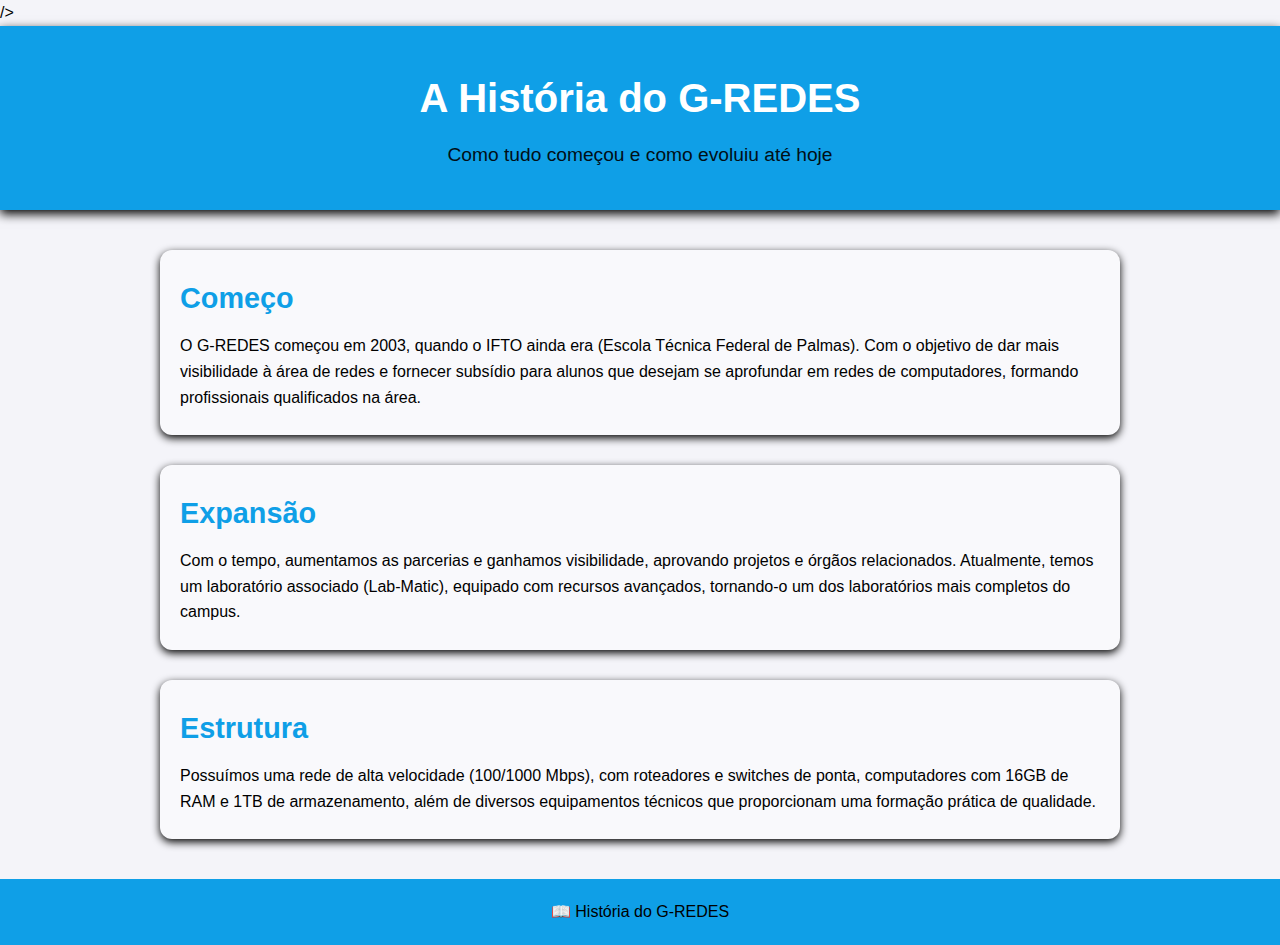
<file: Documento historia html.html>
<!DOCTYPE html>
<html lang="pt-br">
  <head>
    <meta charset="UTF-8" />
    <meta name="viewport" content="width=device-width, initial-scale=1.0" />
    <title>História do G-REDES</title>
    />
    <style>
      :root {
        --primary: #0f9fe7;
        --secondary: #ffffff;
        --text-dark: #000000;
        --card-bg: #f9f9fc;
      }

      * {
        box-sizing: border-box;
        margin: 0;
        padding: 0;
      }

      body {
        font-family: "Roboto", sans-serif;
        background: #f4f4f9;
        color: var(--text-dark);
        line-height: 1.6;
      }

      header {
        background: var(--primary);
        color: var(--secondary);
        padding: 40px 20px;
        text-align: center;
        box-shadow: 0 4px 10px rgb(0, 0, 0);
      }

      header h1 {
        margin-bottom: 10px;
        font-size: 2.5rem;
      }

      header p {
        font-size: 1.2rem;
        opacity: 0.9;
      }

      main {
        max-width: 1000px;
        margin: 40px auto;
        padding: 0 20px;
      }

      section {
        background: var(--card-bg);
        padding: 25px 20px;
        margin-bottom: 30px;
        border-radius: 12px;
        box-shadow: 0 3px 8px rgb(0, 0, 0);
        transition: transform 0.2s, box-shadow 0.2s;
      }

      section:hover {
        transform: translateY(-3px);
        box-shadow: 0 6px 15px rgb(0, 0, 0);
      }

      h2 {
        color: var(--primary);
        margin-bottom: 12px;
        font-size: 1.8rem;
      }

      p {
        font-size: 1rem;
        color: #000000;
      }

      img {
        max-width: 100%;
        border-radius: 10px;
        margin: 15px 0;
      }

      footer {
        background: var(--primary);
        color: var(--secondary);
        text-align: center;
        padding: 20px;
        margin-top: 40px;
      }

      @media (max-width: 600px) {
        header h1 {
          font-size: 2rem;
        }
        header p {
          font-size: 1rem;
        }
        h2 {
          font-size: 1.5rem;
        }
      }
    </style>
  </head>
  <body>
    <header>
      <h1>A História do G-REDES</h1>
      <p>Como tudo começou e como evoluiu até hoje</p>
    </header>

    <main>
      <section>
        <h2>Começo</h2>
        <p>
          O G-REDES começou em 2003, quando o IFTO ainda era (Escola Técnica
          Federal de Palmas). Com o objetivo de dar mais visibilidade à área de
          redes e fornecer subsídio para alunos que desejam se aprofundar em
          redes de computadores, formando profissionais qualificados na área.
        </p>
      </section>

      <section>
        <h2>Expansão</h2>
        <p>
          Com o tempo, aumentamos as parcerias e ganhamos visibilidade,
          aprovando projetos e órgãos relacionados. Atualmente, temos um
          laboratório associado (Lab-Matic), equipado com recursos avançados,
          tornando-o um dos laboratórios mais completos do campus.
        </p>
      </section>

      <section>
        <h2>Estrutura</h2>
        <p>
          Possuímos uma rede de alta velocidade (100/1000 Mbps), com roteadores
          e switches de ponta, computadores com 16GB de RAM e 1TB de
          armazenamento, além de diversos equipamentos técnicos que proporcionam
          uma formação prática de qualidade.
        </p>
      </section>
    </main>

    <footer>
      <p>📖 História do G-REDES</p>
    </footer>
  </body>
</html>
</file>
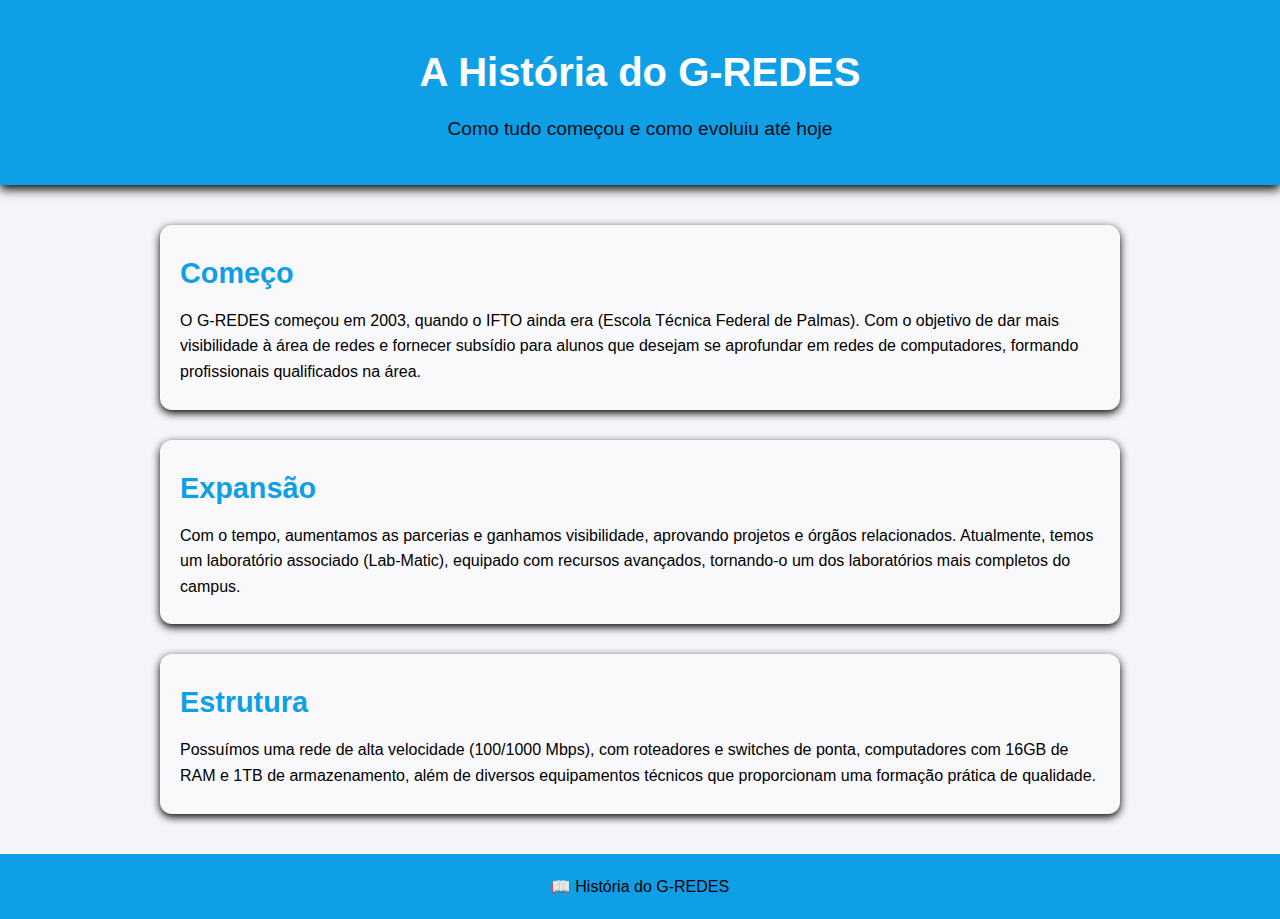
<file: historia.html>
<!DOCTYPE html>
<html lang="pt-br">
  <head>
    <meta charset="UTF-8" />
    <meta name="viewport" content="width=device-width, initial-scale=1.0" />
    <title>História do G-REDES</title>

    <style>
      :root {
        --primary: #0f9fe7;
        --secondary: #ffffff;
        --text-dark: #000000;
        --card-bg: #f9f9fc;
      }

      * {
        box-sizing: border-box;
        margin: 0;
        padding: 0;
      }

      body {
        font-family: "Roboto", sans-serif;
        background: #f4f4f9;
        color: var(--text-dark);
        line-height: 1.6;
      }

      header {
        background: var(--primary);
        color: var(--secondary);
        padding: 40px 20px;
        text-align: center;
        box-shadow: 0 4px 10px rgb(0, 0, 0);
      }

      header h1 {
        margin-bottom: 10px;
        font-size: 2.5rem;
      }

      header p {
        font-size: 1.2rem;
        opacity: 0.9;
      }

      main {
        max-width: 1000px;
        margin: 40px auto;
        padding: 0 20px;
      }

      section {
        background: var(--card-bg);
        padding: 25px 20px;
        margin-bottom: 30px;
        border-radius: 12px;
        box-shadow: 0 3px 8px rgb(0, 0, 0);
        transition: transform 0.2s, box-shadow 0.2s;
      }

      section:hover {
        transform: translateY(-3px);
        box-shadow: 0 6px 15px rgb(0, 0, 0);
      }

      h2 {
        color: var(--primary);
        margin-bottom: 12px;
        font-size: 1.8rem;
      }

      p {
        font-size: 1rem;
        color: #000000;
      }

      img {
        max-width: 100%;
        border-radius: 10px;
        margin: 15px 0;
      }

      footer {
        background: var(--primary);
        color: var(--secondary);
        text-align: center;
        padding: 20px;
        margin-top: 40px;
      }

      @media (max-width: 600px) {
        header h1 {
          font-size: 2rem;
        }
        header p {
          font-size: 1rem;
        }
        h2 {
          font-size: 1.5rem;
        }
      }
    </style>
  </head>
  <body>
    <header>
      <h1>A História do G-REDES</h1>
      <p>Como tudo começou e como evoluiu até hoje</p>
    </header>

    <main>
      <section>
        <h2>Começo</h2>
        <p>
          O G-REDES começou em 2003, quando o IFTO ainda era (Escola Técnica
          Federal de Palmas). Com o objetivo de dar mais visibilidade à área de
          redes e fornecer subsídio para alunos que desejam se aprofundar em
          redes de computadores, formando profissionais qualificados na área.
        </p>
      </section>

      <section>
        <h2>Expansão</h2>
        <p>
          Com o tempo, aumentamos as parcerias e ganhamos visibilidade,
          aprovando projetos e órgãos relacionados. Atualmente, temos um
          laboratório associado (Lab-Matic), equipado com recursos avançados,
          tornando-o um dos laboratórios mais completos do campus.
        </p>
      </section>

      <section>
        <h2>Estrutura</h2>
        <p>
          Possuímos uma rede de alta velocidade (100/1000 Mbps), com roteadores
          e switches de ponta, computadores com 16GB de RAM e 1TB de
          armazenamento, além de diversos equipamentos técnicos que proporcionam
          uma formação prática de qualidade.
        </p>
      </section>
    </main>

    <footer>
      <p>📖 História do G-REDES</p>
    </footer>
  </body>
</html>
</file>
